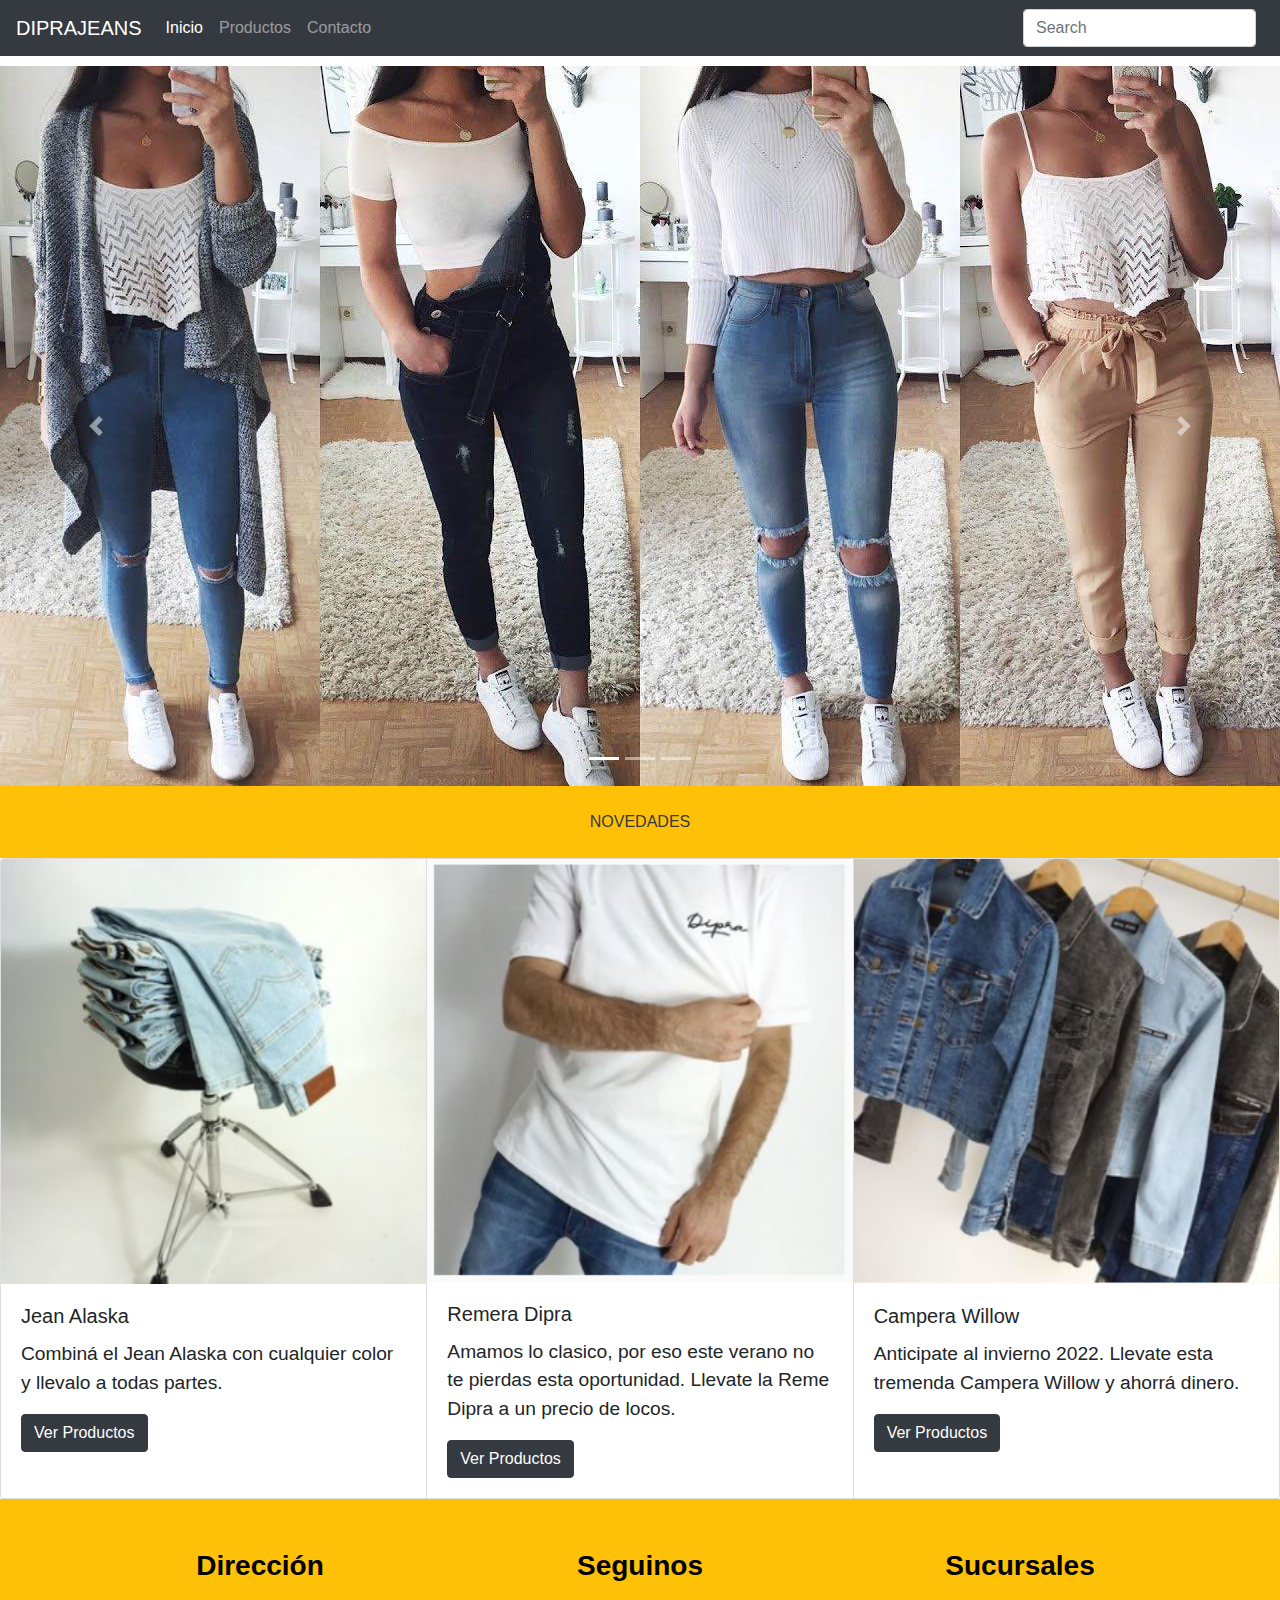
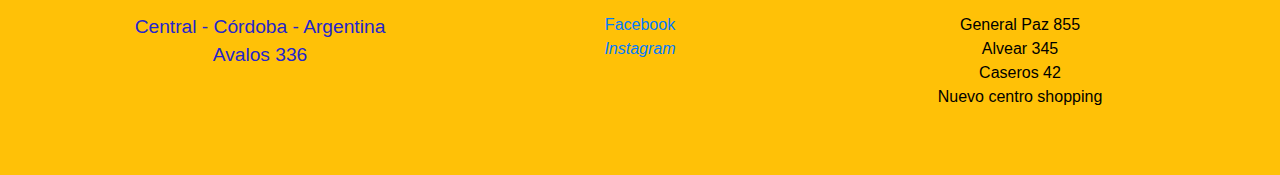
<file: index.html>
<!doctype html>
<html lang="en">
  <head>
    <meta charset="utf-8">
    <meta name="viewport" content="width=device-width, initial-scale=1">
    <!--BOOSTRAP-->
    <link rel="stylesheet" href="https://maxcdn.bootstrapcdn.com/bootstrap/4.0.0/css/bootstrap.min.css" integrity="sha384-Gn5384xqQ1aoWXA+058RXPxPg6fy4IWvTNh0E263XmFcJlSAwiGgFAW/dAiS6JXm" crossorigin="anonymous">
    <!--AGREGANDO ARCHIVO CSS-->
    <link rel="stylesheet" href="/css/estilos.css">
    <title>Diprajeans</title>
  </head>
  <body>
    <header>
      <nav class="navbar navbar-expand-lg navbar-dark bg-dark">
        <a class="navbar-brand" href="index.html">DIPRAJEANS</a>
        <button class="navbar-toggler" type="button" data-toggle="collapse" data-target="#navbarTogglerDemo02" aria-controls="navbarTogglerDemo02" aria-expanded="false" aria-label="Toggle navigation">
          <span class="navbar-toggler-icon"></span>
        </button>
        <div class="collapse navbar-collapse" id="navbarTogglerDemo02">
          <ul class="navbar-nav mr-auto mt-2 mt-lg-0">
            <li class="nav-item active">
              <a class="nav-link" href="/index.html">Inicio <span class="sr-only">(current)</span></a>
            </li>
            <li class="nav-item">
              <a class="nav-link" href="/html/productos.html">Productos</a>
            </li>
            <li class="nav-item">
              <a class="nav-link" href="/html/contacto.html">Contacto</a>
            </li>
          </ul>
          <form class="form-inline my-2 my-lg-0">
            <input class="form-control mr-sm-2" type="search" placeholder="Search">
          </form>
        </div>
      </nav>
    </header>

    <main>
      <div id="carouselExampleIndicators" class="carousel slide" data-ride="carousel">
        <ol class="carousel-indicators">
          <li data-target="#carouselExampleIndicators" data-slide-to="0" class="active"></li>
          <li data-target="#carouselExampleIndicators" data-slide-to="1"></li>
          <li data-target="#carouselExampleIndicators" data-slide-to="2"></li>
        </ol>
        <div class="carousel-inner">
          <div class="carousel-item active">
            <img class="d-block w-100" src="./multimedia/portadaRopa.jpg" alt="Primer slide">
          </div>
          <div class="carousel-item">
            <img class="d-block w-100" src="./multimedia/portadaRopa1.png" alt="Segundo slide">
          </div>
          <div class="carousel-item">
            <img class="d-block w-100" src="./multimedia/portadaRopa2.png" alt="Tercer slide">
          </div>
        </div>
        <a class="carousel-control-prev" href="#carouselExampleIndicators" role="button" data-slide="prev">
          <span class="carousel-control-prev-icon" aria-hidden="true"></span>
          <span class="sr-only">Previous</span>
        </a>
        <a class="carousel-control-next" href="#carouselExampleIndicators" role="button" data-slide="next">
          <span class="carousel-control-next-icon" aria-hidden="true"></span>
          <span class="sr-only">Next</span>
        </a>
      </div>

      <div class="p-4 bg-warning text-dark text-center">
        NOVEDADES
      </div>

      <div class="card-group">
        <div class="card">
          <img class="card-img-top" src="./multimedia/jean-alaska1.png" alt="Card-producto-1">
          <div class="card-body">
            <h5 class="card-title">Jean Alaska</h5>
            <p class="card-text">Combiná el Jean Alaska con cualquier color y llevalo a todas partes.</p>
            <a class="btn btn-dark" href="/html/productos.html" role="button">Ver Productos</a>
          </div>
        </div>
        <div class="card">
          <img class="card-img-top" src="./multimedia/remera-dipra.png" alt="Card-producto-2">
          <div class="card-body">
            <h5 class="card-title">Remera Dipra</h5>
            <p class="card-text">Amamos lo clasico, por eso este verano no te pierdas esta oportunidad. Llevate la Reme Dipra a un precio de locos.</p>
            <a class="btn btn-dark" href="/html/productos.html" role="button">Ver Productos</a>
          </div>
        </div>
        <div class="card">
          <img class="card-img-top" src="./multimedia/campera-willow.png" alt="Card-producto-3">
          <div class="card-body">
            <h5 class="card-title">Campera Willow</h5>
            <p class="card-text">Anticipate al invierno 2022. Llevate esta tremenda Campera Willow y ahorrá dinero.</p>
            <a class="btn btn-dark" href="/html/productos.html" role="button">Ver Productos</a>
          </div>
        </div>
      </div>
    </main>

    <footer class="text-center footer-style bg-warning">
      <div class="container">
        <div class="row">
          <div class="col-md-4 footer-col">
            <h3>Dirección</h3>
            <p>
              Central - Córdoba - Argentina <br />
              Avalos 336
            </p>
          </div>
          <div class="col-md-4 footer-col">
            <h3>Seguinos</h3>
            <ul class="list-inline">
              <li>
                <a  target="_blank" href="https://www.facebook.com/" class="btn-social btn-outline">Facebook</a>
              </li>
              <li>
                <a  target="_blank" href="https://www.instagram.com/dipra.jeans/" class="btn-social btn-outline"><i class="fa fa-fw fa-instagram">Instagram</i></a>
              </li>
            </ul>
          </div>
          <div class="col-md-4 footer-col">
            <h3>Sucursales</h3>
            <ul class="list-inline">
              <li>General Paz 855</li>
              <li>Alvear 345</li>
              <li>Caseros 42</li>
              <li>Nuevo centro shopping</li>
            </ul>
          </div>
        </div>
      </div>
    </footer>
    <script src="https://code.jquery.com/jquery-3.2.1.slim.min.js" integrity="sha384-KJ3o2DKtIkvYIK3UENzmM7KCkRr/rE9/Qpg6aAZGJwFDMVNA/GpGFF93hXpG5KkN" crossorigin="anonymous"></script>
    <script src="https://cdnjs.cloudflare.com/ajax/libs/popper.js/1.12.9/umd/popper.min.js" integrity="sha384-ApNbgh9B+Y1QKtv3Rn7W3mgPxhU9K/ScQsAP7hUibX39j7fakFPskvXusvfa0b4Q" crossorigin="anonymous"></script>
    <script src="https://maxcdn.bootstrapcdn.com/bootstrap/4.0.0/js/bootstrap.min.js" integrity="sha384-JZR6Spejh4U02d8jOt6vLEHfe/JQGiRRSQQxSfFWpi1MquVdAyjUar5+76PVCmYl" crossorigin="anonymous"></script>
  </body>
</html>
</file>
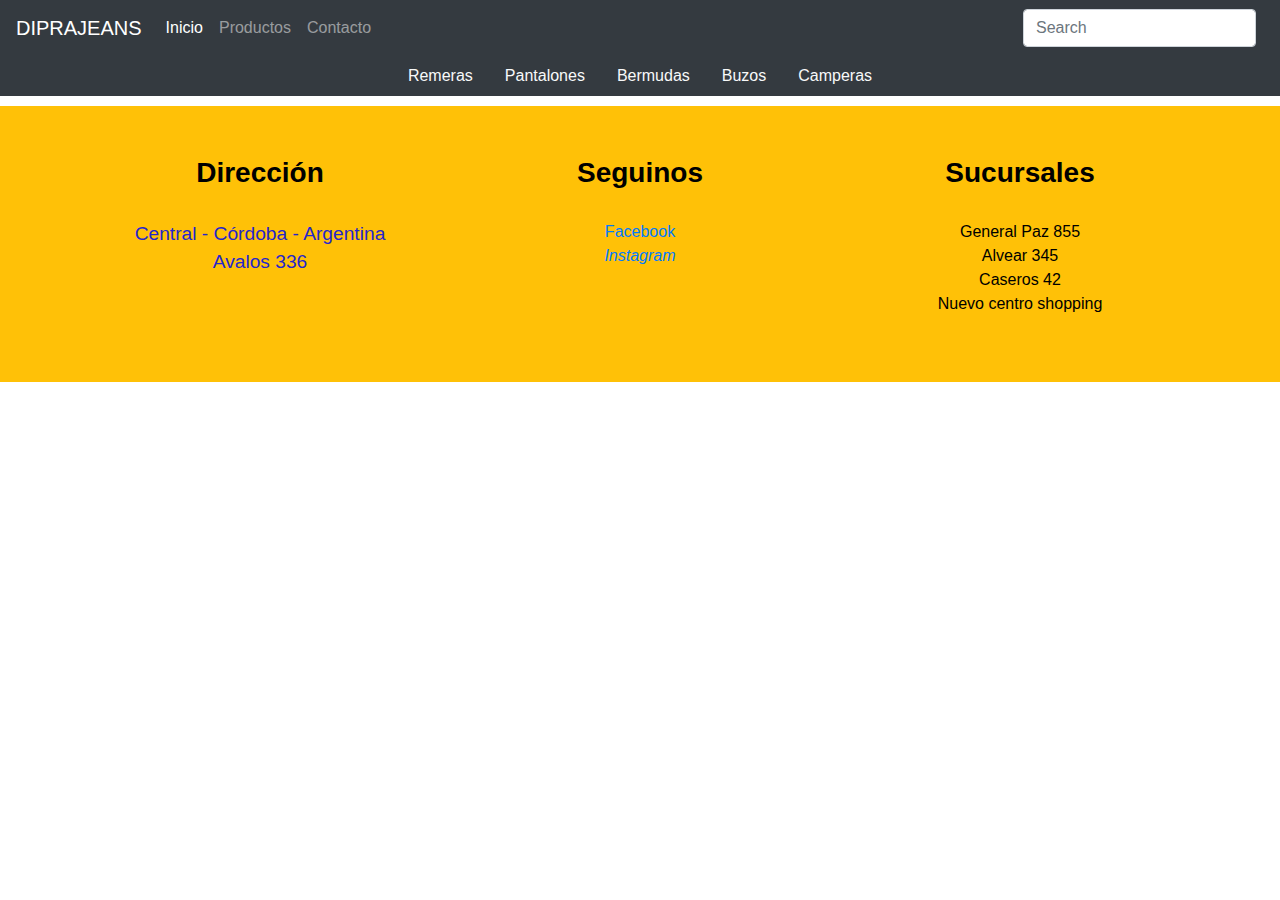
<file: html/bermudas.html>
<!doctype html>
<html lang="en">
  <head>
    <meta charset="utf-8">
    <meta name="viewport" content="width=device-width, initial-scale=1">
    <link rel="stylesheet" href="https://maxcdn.bootstrapcdn.com/bootstrap/4.0.0/css/bootstrap.min.css" integrity="sha384-Gn5384xqQ1aoWXA+058RXPxPg6fy4IWvTNh0E263XmFcJlSAwiGgFAW/dAiS6JXm" crossorigin="anonymous">
    <link rel="stylesheet" href="/css/estilos.css">
    <title>Diprajeans</title>
  </head>
  <body>
    <header>
      <nav class="navbar navbar-expand-lg navbar-dark bg-dark">
        <a class="navbar-brand" href="/index.html">DIPRAJEANS</a>
        <button class="navbar-toggler" type="button" data-toggle="collapse" data-target="#navbarTogglerDemo02" aria-controls="navbarTogglerDemo02" aria-expanded="false" aria-label="Toggle navigation">
          <span class="navbar-toggler-icon"></span>
        </button>
        <div class="collapse navbar-collapse" id="navbarTogglerDemo02">
          <ul class="navbar-nav mr-auto mt-2 mt-lg-0">
            <li class="nav-item active">
              <a class="nav-link" href="/index.html">Inicio <span class="sr-only">(current)</span></a>
            </li>
            <li class="nav-item">
              <a class="nav-link" href="/html/productos.html">Productos</a>
            </li>
            <li class="nav-item">
              <a class="nav-link" href="/html/contacto.html">Contacto</a>
            </li>
          </ul>
          <form class="form-inline my-2 my-lg-0">
            <input class="form-control mr-sm-2" type="search" placeholder="Search">
          </form>
        </div>
      </nav>

      <ul class="nav justify-content-center bg-dark">
        <li class="nav-item">
          <a class="nav-link text-light animNav" href="/html/remeras.html">Remeras</a>
        </li>
        <li class="nav-item">
          <a class="nav-link text-light animNav" href="/html/pantalones.html">Pantalones</a>
        </li>
        <li class="nav-item">
          <a class="nav-link text-light animNav" href="/html/bermudas.html">Bermudas</a>
        </li>
        <li class="nav-item">
          <a class="nav-link text-light animNav" href="/html/buzos.html">Buzos</a>
        </li>
        <li class="nav-item">
          <a class="nav-link text-light animNav" href="/html/camperas.html">Camperas</a>
        </li>
      </ul>
    </header>

    <footer class="text-center footer-style bg-warning">
      <div class="container">
        <div class="row">
          <div class="col-md-4 footer-col">
            <h3>Dirección</h3>
            <p>
              Central - Córdoba - Argentina <br />
              Avalos 336
            </p>
          </div>
          <div class="col-md-4 footer-col">
            <h3>Seguinos</h3>
            <ul class="list-inline">
              <li>
                <a  target="_blank" href="https://www.facebook.com/" class="btn-social btn-outline">Facebook</a>
              </li>
              <li>
                <a  target="_blank" href="https://www.instagram.com/dipra.jeans/" class="btn-social btn-outline"><i class="fa fa-fw fa-instagram">Instagram</i></a>
              </li>
            </ul>
          </div>
          <div class="col-md-4 footer-col">
            <h3>Sucursales</h3>
            <ul class="list-inline">
              <li>General Paz 855</li>
              <li>Alvear 345</li>
              <li>Caseros 42</li>
              <li>Nuevo centro shopping</li>
            </ul>
          </div>
        </div>
      </div>
    </footer>
      <script src="https://code.jquery.com/jquery-3.2.1.slim.min.js" integrity="sha384-KJ3o2DKtIkvYIK3UENzmM7KCkRr/rE9/Qpg6aAZGJwFDMVNA/GpGFF93hXpG5KkN" crossorigin="anonymous"></script>
      <script src="https://cdnjs.cloudflare.com/ajax/libs/popper.js/1.12.9/umd/popper.min.js" integrity="sha384-ApNbgh9B+Y1QKtv3Rn7W3mgPxhU9K/ScQsAP7hUibX39j7fakFPskvXusvfa0b4Q" crossorigin="anonymous"></script>
      <script src="https://maxcdn.bootstrapcdn.com/bootstrap/4.0.0/js/bootstrap.min.js" integrity="sha384-JZR6Spejh4U02d8jOt6vLEHfe/JQGiRRSQQxSfFWpi1MquVdAyjUar5+76PVCmYl" crossorigin="anonymous"></script>
  </body>
</html>
</file>
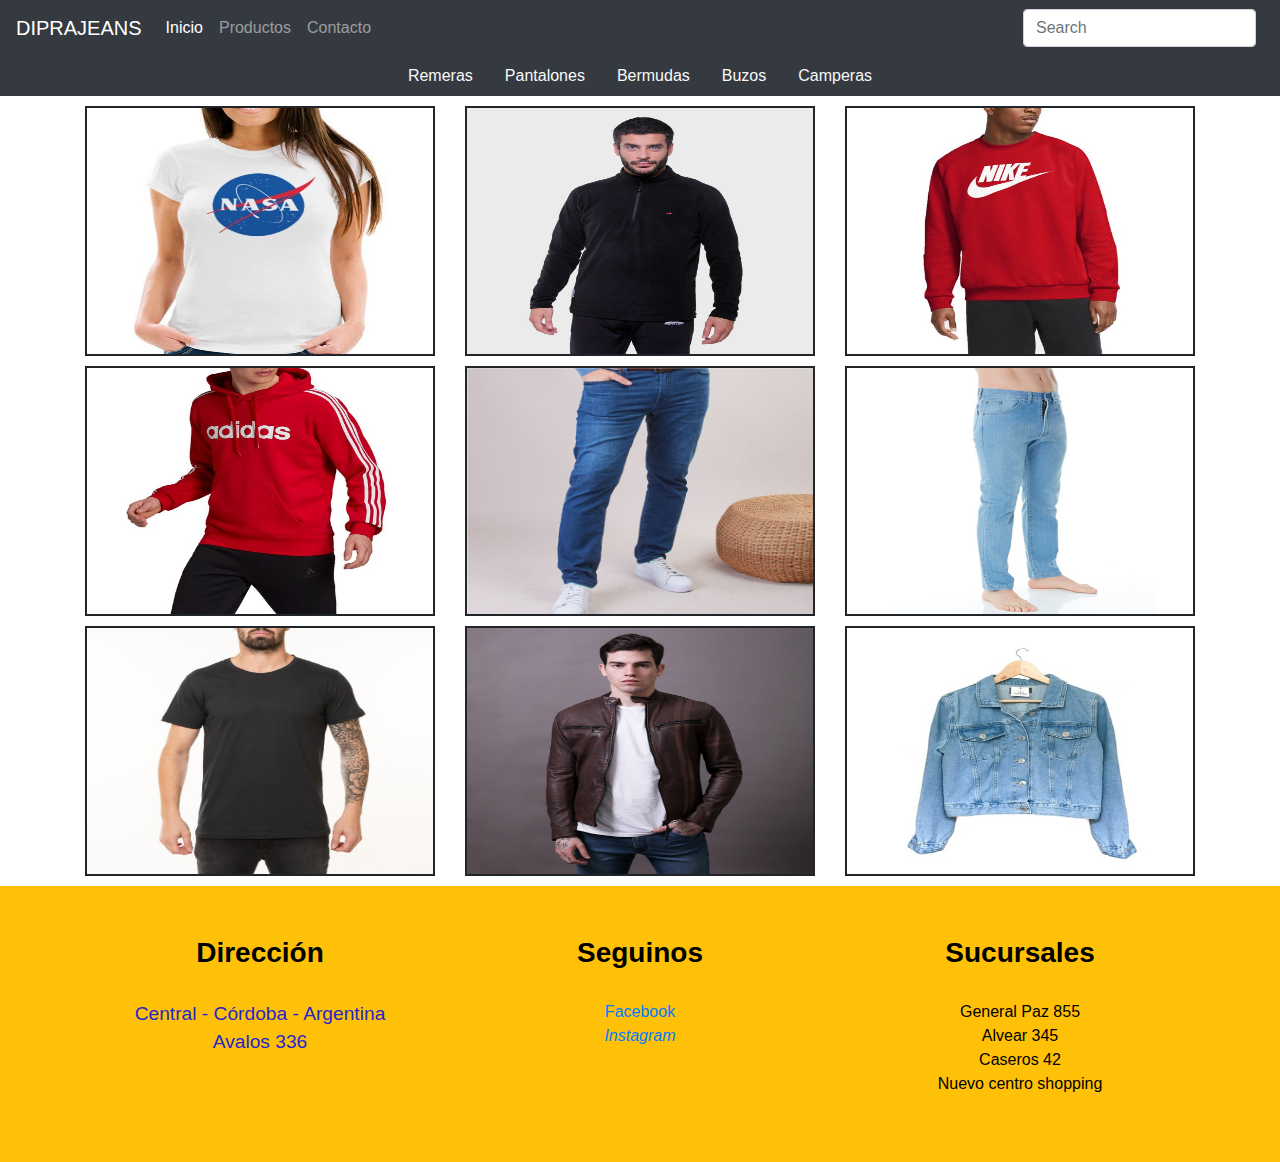
<file: html/productos.html>
<!doctype html>
<html lang="en">
  <head>
    <meta charset="utf-8">
    <meta name="viewport" content="width=device-width, initial-scale=1">
    <link rel="stylesheet" href="https://maxcdn.bootstrapcdn.com/bootstrap/4.0.0/css/bootstrap.min.css" integrity="sha384-Gn5384xqQ1aoWXA+058RXPxPg6fy4IWvTNh0E263XmFcJlSAwiGgFAW/dAiS6JXm" crossorigin="anonymous">
    <link rel="stylesheet" href="/css/estilos.css">
    <title>Diprajeans</title>
  </head>
  <body>
    <header>
      <nav class="navbar navbar-expand-lg navbar-dark bg-dark">
        <a class="navbar-brand" href="/index.html">DIPRAJEANS</a>
        <button class="navbar-toggler" type="button" data-toggle="collapse" data-target="#navbarTogglerDemo02" aria-controls="navbarTogglerDemo02" aria-expanded="false" aria-label="Toggle navigation">
          <span class="navbar-toggler-icon"></span>
        </button>
        <div class="collapse navbar-collapse" id="navbarTogglerDemo02">
          <ul class="navbar-nav mr-auto mt-2 mt-lg-0">
            <li class="nav-item active">
              <a class="nav-link" href="/index.html">Inicio <span class="sr-only">(current)</span></a>
            </li>
            <li class="nav-item">
              <a class="nav-link" href="/html/productos.html">Productos</a>
            </li>
            <li class="nav-item">
              <a class="nav-link" href="/html/contacto.html">Contacto</a>
            </li>
          </ul>
          <form class="form-inline my-2 my-lg-0">
            <input class="form-control mr-sm-2" type="search" placeholder="Search">
          </form>
        </div>
      </nav>

      <ul class="nav justify-content-center bg-dark">
        <li class="nav-item">
          <a class="nav-link text-light animNav" href="/html/remeras.html">Remeras</a>
        </li>
        <li class="nav-item">
          <a class="nav-link text-light animNav" href="/html/pantalones.html">Pantalones</a>
        </li>
        <li class="nav-item">
          <a class="nav-link text-light animNav" href="/html/bermudas.html">Bermudas</a>
        </li>
        <li class="nav-item">
          <a class="nav-link text-light animNav" href="/html/buzos.html">Buzos</a>
        </li>
        <li class="nav-item">
          <a class="nav-link text-light animNav" href="/html/camperas.html">Camperas</a>
        </li>
      </ul>
    </header>

    <main class="productos container">
        <div class="row">
          <div class="col-lg-4 col-md-6 col-sm-12">
            <img src="/multimedia/remera-dama-blanca-nasa-logo.jpg" alt="Imagen Producto">
          </div>
          <div class="col-lg-4 col-md-6 col-sm-12">
            <img src="/multimedia/buzo-de-hombre-skyler.jpg" alt="Imagen Producto">
          </div>
          <div class="col-lg-4 col-md-6 col-sm-12">
            <img src="/multimedia/buzo-hombre.jpg" alt="Imagen Producto">
          </div>
          <div class="col-lg-4 col-md-6 col-sm-12">
            <img src="/multimedia/buzo-hombre1.jpg" alt="Imagen Producto">
          </div>
          <div class="col-lg-4 col-md-6 col-sm-12">
            <img src="/multimedia/jean-hombre.jpg" alt="Imagen Producto">
          </div>
          <div class="col-lg-4 col-md-6 col-sm-12">
            <img src="/multimedia/jean-hombre1.jpg" alt="Imagen Producto">
          </div>
          <div class="col-lg-4 col-md-6 col-sm-12">
            <img src="/multimedia/remera-negra.jpeg" alt="Imagen Producto">
          </div>
          <div class="col-lg-4 col-md-6 col-sm-12">
            <img src="/multimedia/campera-cuero.jpg" alt="Imagen Producto">
          </div>
          <div class="col-lg-4 col-md-6 col-sm-12">
            <img src="/multimedia/campera-jean.jpg" alt="Imagen Producto">
          </div>

        </div>
    </main>

    <footer class="text-center footer-style bg-warning">
      <div class="container">
        <div class="row">
          <div class="col-md-4 footer-col">
            <h3>Dirección</h3>
            <p>
              Central - Córdoba - Argentina <br />
              Avalos 336
            </p>
          </div>
          <div class="col-md-4 footer-col">
            <h3>Seguinos</h3>
            <ul class="list-inline">
              <li>
                <a  target="_blank" href="https://www.facebook.com/" class="btn-social btn-outline">Facebook</a>
              </li>
              <li>
                <a  target="_blank" href="https://www.instagram.com/dipra.jeans/" class="btn-social btn-outline"><i class="fa fa-fw fa-instagram">Instagram</i></a>
              </li>
            </ul>
          </div>
          <div class="col-md-4 footer-col">
            <h3>Sucursales</h3>
            <ul class="list-inline">
              <li>General Paz 855</li>
              <li>Alvear 345</li>
              <li>Caseros 42</li>
              <li>Nuevo centro shopping</li>
            </ul>
          </div>
        </div>
      </div>
    </footer>
    <script src="https://code.jquery.com/jquery-3.2.1.slim.min.js" integrity="sha384-KJ3o2DKtIkvYIK3UENzmM7KCkRr/rE9/Qpg6aAZGJwFDMVNA/GpGFF93hXpG5KkN" crossorigin="anonymous"></script>
    <script src="https://cdnjs.cloudflare.com/ajax/libs/popper.js/1.12.9/umd/popper.min.js" integrity="sha384-ApNbgh9B+Y1QKtv3Rn7W3mgPxhU9K/ScQsAP7hUibX39j7fakFPskvXusvfa0b4Q" crossorigin="anonymous"></script>
    <script src="https://maxcdn.bootstrapcdn.com/bootstrap/4.0.0/js/bootstrap.min.js" integrity="sha384-JZR6Spejh4U02d8jOt6vLEHfe/JQGiRRSQQxSfFWpi1MquVdAyjUar5+76PVCmYl" crossorigin="anonymous"></script>
  </body>
</html>
</file>
<file: css/estilos.css>
* {
  margin: 0;
  padding: 0;
  box-sizing: border-box;
}

p {
  font-size: 1.2rem;
}

header {
  padding-bottom: 10px;
}

header .nav .nav-item .animNav:hover {
  transform: scale(1.5);
}

.productos .col-lg-4 {
  padding-bottom: 10px;
}

.productos .col-lg-4 img {
  width: 100%;
  height: 250px;
  border: solid 2px;
}

.footer-style {
  padding-top: 50px;
  color: #000000;
}

.footer-style .footer-col {
  margin-bottom: 50px;
}

.footer-style h3 {
  margin-bottom: 30px;
  font-weight: 800;
}

.footer-style p {
  color: #2525cc;
}
</file>
